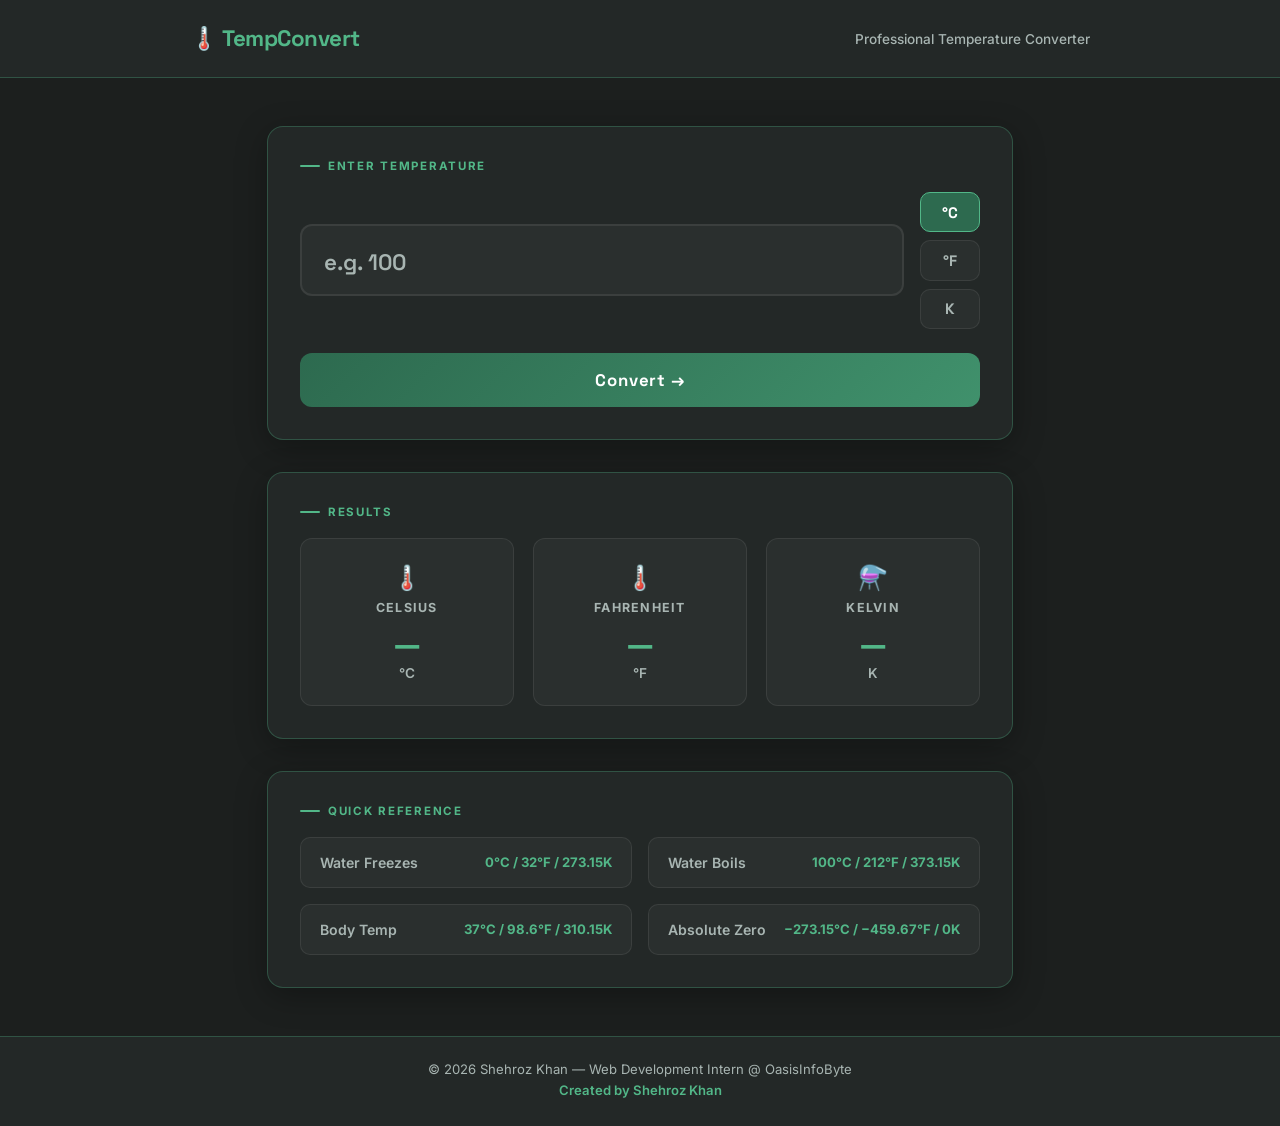
<file: WebDev-L1-TemperatureConverter/index.html>
<!DOCTYPE html>
<html lang="en">
<head>
    <meta charset="UTF-8">
    <meta name="viewport" content="width=device-width, initial-scale=1.0">
    <title>Temperature Converter | Shehroz Khan</title>
    <link rel="stylesheet" href="style.css">
    <link href="https://fonts.googleapis.com/css2?family=Inter:wght@300;400;500;600;700&family=Space+Grotesk:wght@600;700&display=swap" rel="stylesheet">
</head>
<body>

    <!-- Header -->
    <header class="header">
        <div class="header-inner">
            <div class="logo">🌡️ TempConvert</div>
            <p class="tagline">Professional Temperature Converter</p>
        </div>
    </header>

    <!-- Main -->
    <main class="main">

        <!-- Top Card — Input -->
        <section class="input-card">
            <div class="card-label">Enter Temperature</div>

            <div class="input-row">
                <input 
                    type="number" 
                    id="tempInput" 
                    class="temp-input" 
                    placeholder="e.g. 100"
                >
                <div class="unit-selector">
                    <button class="unit-btn active" data-unit="celsius">°C</button>
                    <button class="unit-btn" data-unit="fahrenheit">°F</button>
                    <button class="unit-btn" data-unit="kelvin">K</button>
                </div>
            </div>

            <div class="error-msg" id="errorMsg">⚠️ Please enter a valid number</div>
            <div class="zero-msg" id="zeroMsg">🧊 Below absolute zero! Input must be ≥ −273.15°C</div>

            <button class="convert-btn" id="convertBtn">
                Convert →
            </button>
        </section>

        <!-- Results Section -->
        <section class="results-section">
            <div class="card-label">Results</div>

            <div class="results-grid">
                <div class="result-card" id="celsiusCard">
                    <div class="result-icon">🌡️</div>
                    <div class="result-unit">Celsius</div>
                    <div class="result-value" id="celsiusResult">—</div>
                    <div class="result-symbol">°C</div>
                </div>

                <div class="result-card" id="fahrenheitCard">
                    <div class="result-icon">🌡️</div>
                    <div class="result-unit">Fahrenheit</div>
                    <div class="result-value" id="fahrenheitResult">—</div>
                    <div class="result-symbol">°F</div>
                </div>

                <div class="result-card" id="kelvinCard">
                    <div class="result-icon">⚗️</div>
                    <div class="result-unit">Kelvin</div>
                    <div class="result-value" id="kelvinResult">—</div>
                    <div class="result-symbol">K</div>
                </div>
            </div>
        </section>

        <!-- Quick Reference -->
        <section class="reference-section">
            <div class="card-label">Quick Reference</div>
            <div class="ref-grid">
                <div class="ref-item">
                    <span class="ref-label">Water Freezes</span>
                    <span class="ref-val">0°C / 32°F / 273.15K</span>
                </div>
                <div class="ref-item">
                    <span class="ref-label">Water Boils</span>
                    <span class="ref-val">100°C / 212°F / 373.15K</span>
                </div>
                <div class="ref-item">
                    <span class="ref-label">Body Temp</span>
                    <span class="ref-val">37°C / 98.6°F / 310.15K</span>
                </div>
                <div class="ref-item">
                    <span class="ref-label">Absolute Zero</span>
                    <span class="ref-val">−273.15°C / −459.67°F / 0K</span>
                </div>
            </div>
        </section>

    </main>

    <!-- Footer -->
    <footer class="footer">
        <p>© 2026 Shehroz Khan — Web Development Intern @ OasisInfoByte</p>
        <p class="created">Created by Shehroz Khan</p>
    </footer>

    <script src="script.js"></script>
</body>
</html>
</file>
<file: WebDev-L1-TemperatureConverter/style.css>
/* ===== RESET & BASE ===== */
*, *::before, *::after {
    margin: 0;
    padding: 0;
    box-sizing: border-box;
}

:root {
    --bg: #1c1f1e;
    --bg2: #232827;
    --bg3: #2a2f2e;
    --green: #2d6a4f;
    --green-light: #40916c;
    --green-bright: #52b788;
    --white: #ffffff;
    --text: #f0f0f0;
    --text-muted: #a8b5b2;
    --border: rgba(255,255,255,0.08);
    --border-green: rgba(82,183,136,0.3);
    --shadow: 0 8px 32px rgba(0,0,0,0.3);
    --radius: 16px;
}

html { scroll-behavior: smooth; }

body {
    font-family: 'Inter', sans-serif;
    background: var(--bg);
    color: var(--text);
    min-height: 100vh;
    display: flex;
    flex-direction: column;
}

/* ===== HEADER ===== */
.header {
    background: var(--bg2);
    border-bottom: 1px solid var(--border-green);
    padding: 1.5rem 6%;
}

.header-inner {
    display: flex;
    align-items: center;
    justify-content: space-between;
    max-width: 900px;
    margin: 0 auto;
    width: 100%;
}

.logo {
    font-family: 'Space Grotesk', sans-serif;
    font-size: 1.4rem;
    font-weight: 700;
    color: var(--green-bright);
    letter-spacing: -0.5px;
}

.tagline {
    font-size: 0.85rem;
    color: var(--text-muted);
    font-weight: 500;
}

/* ===== MAIN ===== */
.main {
    flex: 1;
    max-width: 900px;
    margin: 0 auto;
    width: 100%;
    padding: 3rem 6%;
    display: flex;
    flex-direction: column;
    gap: 2rem;
}

/* ===== CARD LABEL ===== */
.card-label {
    font-size: 0.72rem;
    font-weight: 700;
    letter-spacing: 0.15em;
    text-transform: uppercase;
    color: var(--green-bright);
    margin-bottom: 1.2rem;
    display: flex;
    align-items: center;
    gap: 0.5rem;
}

.card-label::before {
    content: '';
    display: inline-block;
    width: 20px;
    height: 2px;
    background: var(--green-bright);
    border-radius: 2px;
}

/* ===== INPUT CARD ===== */
.input-card {
    background: var(--bg2);
    border: 1px solid var(--border-green);
    border-radius: var(--radius);
    padding: 2rem;
    box-shadow: var(--shadow);
}

.input-row {
    display: flex;
    gap: 1rem;
    align-items: center;
    margin-bottom: 1rem;
}

.temp-input {
    flex: 1;
    background: var(--bg3);
    border: 2px solid var(--border);
    border-radius: 12px;
    padding: 1rem 1.4rem;
    font-size: 1.8rem;
    font-weight: 600;
    color: var(--white);
    font-family: 'Space Grotesk', sans-serif;
    outline: none;
    transition: border-color 0.3s;
    width: 100%;
}

.temp-input:focus {
    border-color: var(--green-bright);
}

.temp-input::placeholder {
    color: var(--text-muted);
    font-size: 1.4rem;
}

/* Remove number arrows */
.temp-input::-webkit-outer-spin-button,
.temp-input::-webkit-inner-spin-button {
    -webkit-appearance: none;
}

.unit-selector {
    display: flex;
    flex-direction: column;
    gap: 0.5rem;
}

.unit-btn {
    background: var(--bg3);
    border: 1.5px solid var(--border);
    color: var(--text-muted);
    padding: 0.6rem 1.2rem;
    border-radius: 10px;
    font-size: 0.95rem;
    font-weight: 700;
    cursor: pointer;
    transition: all 0.2s;
    font-family: 'Space Grotesk', sans-serif;
    min-width: 60px;
}

.unit-btn:hover {
    border-color: var(--green-bright);
    color: var(--green-bright);
}

.unit-btn.active {
    background: var(--green);
    border-color: var(--green-bright);
    color: var(--white);
}

/* Error Messages */
.error-msg,
.zero-msg {
    display: none;
    color: #ff6b6b;
    font-size: 0.88rem;
    font-weight: 500;
    margin-bottom: 0.8rem;
    padding: 0.6rem 1rem;
    background: rgba(255,107,107,0.1);
    border: 1px solid rgba(255,107,107,0.2);
    border-radius: 8px;
}

.zero-msg { color: #74c0fc; background: rgba(116,192,252,0.1); border-color: rgba(116,192,252,0.2); }

.error-msg.show,
.zero-msg.show {
    display: block;
}

/* Convert Button */
.convert-btn {
    width: 100%;
    background: linear-gradient(135deg, var(--green), var(--green-light));
    color: var(--white);
    border: none;
    border-radius: 12px;
    padding: 1rem 2rem;
    font-size: 1.05rem;
    font-weight: 700;
    cursor: pointer;
    font-family: 'Space Grotesk', sans-serif;
    letter-spacing: 0.05em;
    transition: all 0.3s;
    margin-top: 0.5rem;
}

.convert-btn:hover {
    background: linear-gradient(135deg, var(--green-light), var(--green-bright));
    transform: translateY(-2px);
    box-shadow: 0 6px 20px rgba(82,183,136,0.3);
}

.convert-btn:active {
    transform: translateY(0);
}

/* ===== RESULTS SECTION ===== */
.results-section {
    background: var(--bg2);
    border: 1px solid var(--border-green);
    border-radius: var(--radius);
    padding: 2rem;
    box-shadow: var(--shadow);
}

.results-grid {
    display: grid;
    grid-template-columns: repeat(3, 1fr);
    gap: 1.2rem;
}

.result-card {
    background: var(--bg3);
    border: 1.5px solid var(--border);
    border-radius: 12px;
    padding: 1.5rem;
    text-align: center;
    transition: all 0.3s;
    position: relative;
    overflow: hidden;
}

.result-card::before {
    content: '';
    position: absolute;
    top: 0; left: 0; right: 0;
    height: 3px;
    background: linear-gradient(90deg, var(--green), var(--green-bright));
    opacity: 0;
    transition: opacity 0.3s;
}

.result-card.active {
    border-color: var(--border-green);
    background: rgba(45,106,79,0.15);
}

.result-card.active::before {
    opacity: 1;
}

.result-icon {
    font-size: 1.5rem;
    margin-bottom: 0.5rem;
}

.result-unit {
    font-size: 0.78rem;
    font-weight: 700;
    text-transform: uppercase;
    letter-spacing: 0.1em;
    color: var(--text-muted);
    margin-bottom: 0.8rem;
}

.result-value {
    font-family: 'Space Grotesk', sans-serif;
    font-size: 2rem;
    font-weight: 700;
    color: var(--green-bright);
    line-height: 1;
    margin-bottom: 0.3rem;
}

.result-symbol {
    font-size: 0.85rem;
    color: var(--text-muted);
    font-weight: 600;
}

/* ===== REFERENCE SECTION ===== */
.reference-section {
    background: var(--bg2);
    border: 1px solid var(--border-green);
    border-radius: var(--radius);
    padding: 2rem;
    box-shadow: var(--shadow);
}

.ref-grid {
    display: grid;
    grid-template-columns: repeat(2, 1fr);
    gap: 1rem;
}

.ref-item {
    background: var(--bg3);
    border: 1px solid var(--border);
    border-radius: 10px;
    padding: 1rem 1.2rem;
    display: flex;
    justify-content: space-between;
    align-items: center;
    gap: 1rem;
    transition: border-color 0.3s;
}

.ref-item:hover {
    border-color: var(--border-green);
}

.ref-label {
    font-size: 0.88rem;
    font-weight: 600;
    color: var(--text-muted);
}

.ref-val {
    font-size: 0.82rem;
    font-weight: 700;
    color: var(--green-bright);
    text-align: right;
}

/* ===== FOOTER ===== */
.footer {
    background: var(--bg2);
    border-top: 1px solid var(--border-green);
    text-align: center;
    padding: 1.5rem 6%;
}

.footer p {
    color: var(--text-muted);
    font-size: 0.82rem;
    margin-bottom: 0.3rem;
}

.created {
    color: var(--green-bright) !important;
    font-weight: 600;
}

/* ===== RESPONSIVE ===== */
@media (max-width: 700px) {
    .results-grid { grid-template-columns: 1fr; }
    .ref-grid { grid-template-columns: 1fr; }
    .input-row { flex-direction: column; }
    .unit-selector { flex-direction: row; }
    .header-inner { flex-direction: column; gap: 0.3rem; text-align: center; }
    .temp-input { font-size: 1.4rem; }
}

@media (max-width: 480px) {
    .main { padding: 2rem 4%; }
    .result-value { font-size: 1.6rem; }
}
</file>
